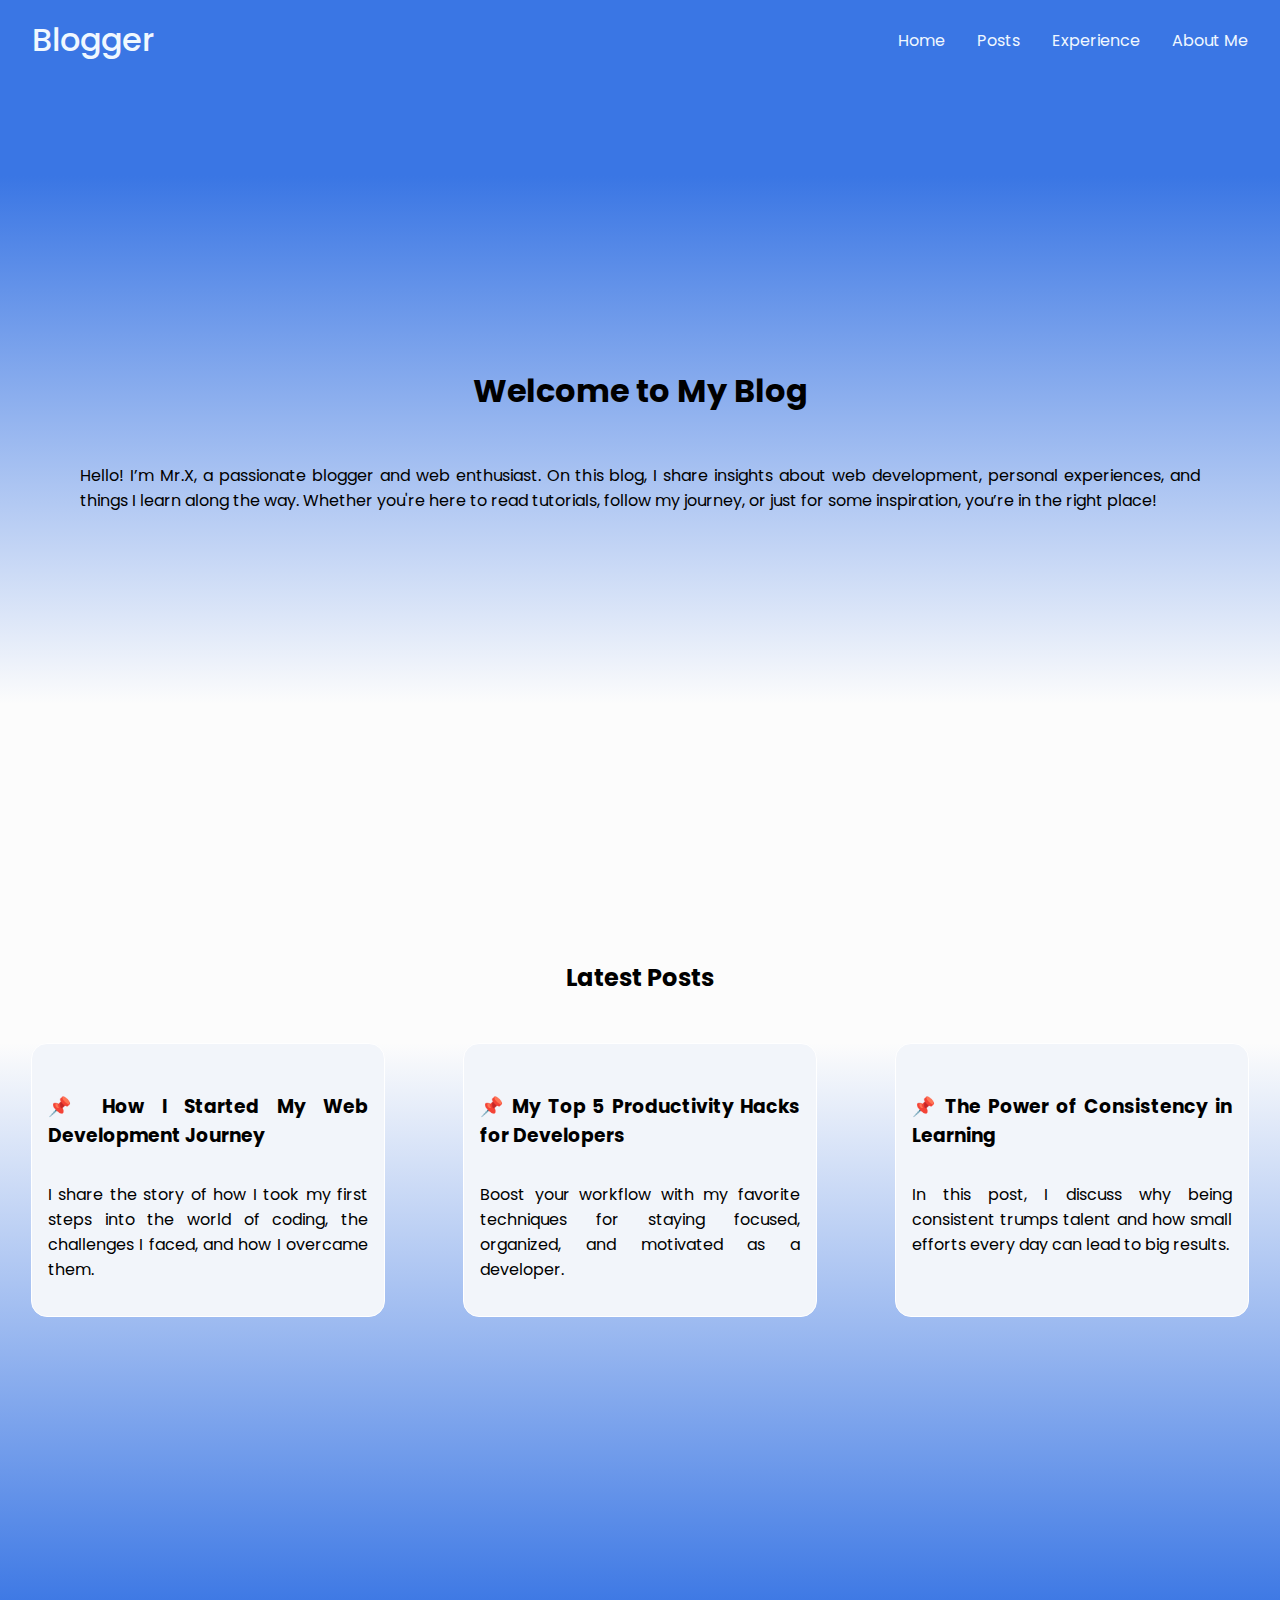
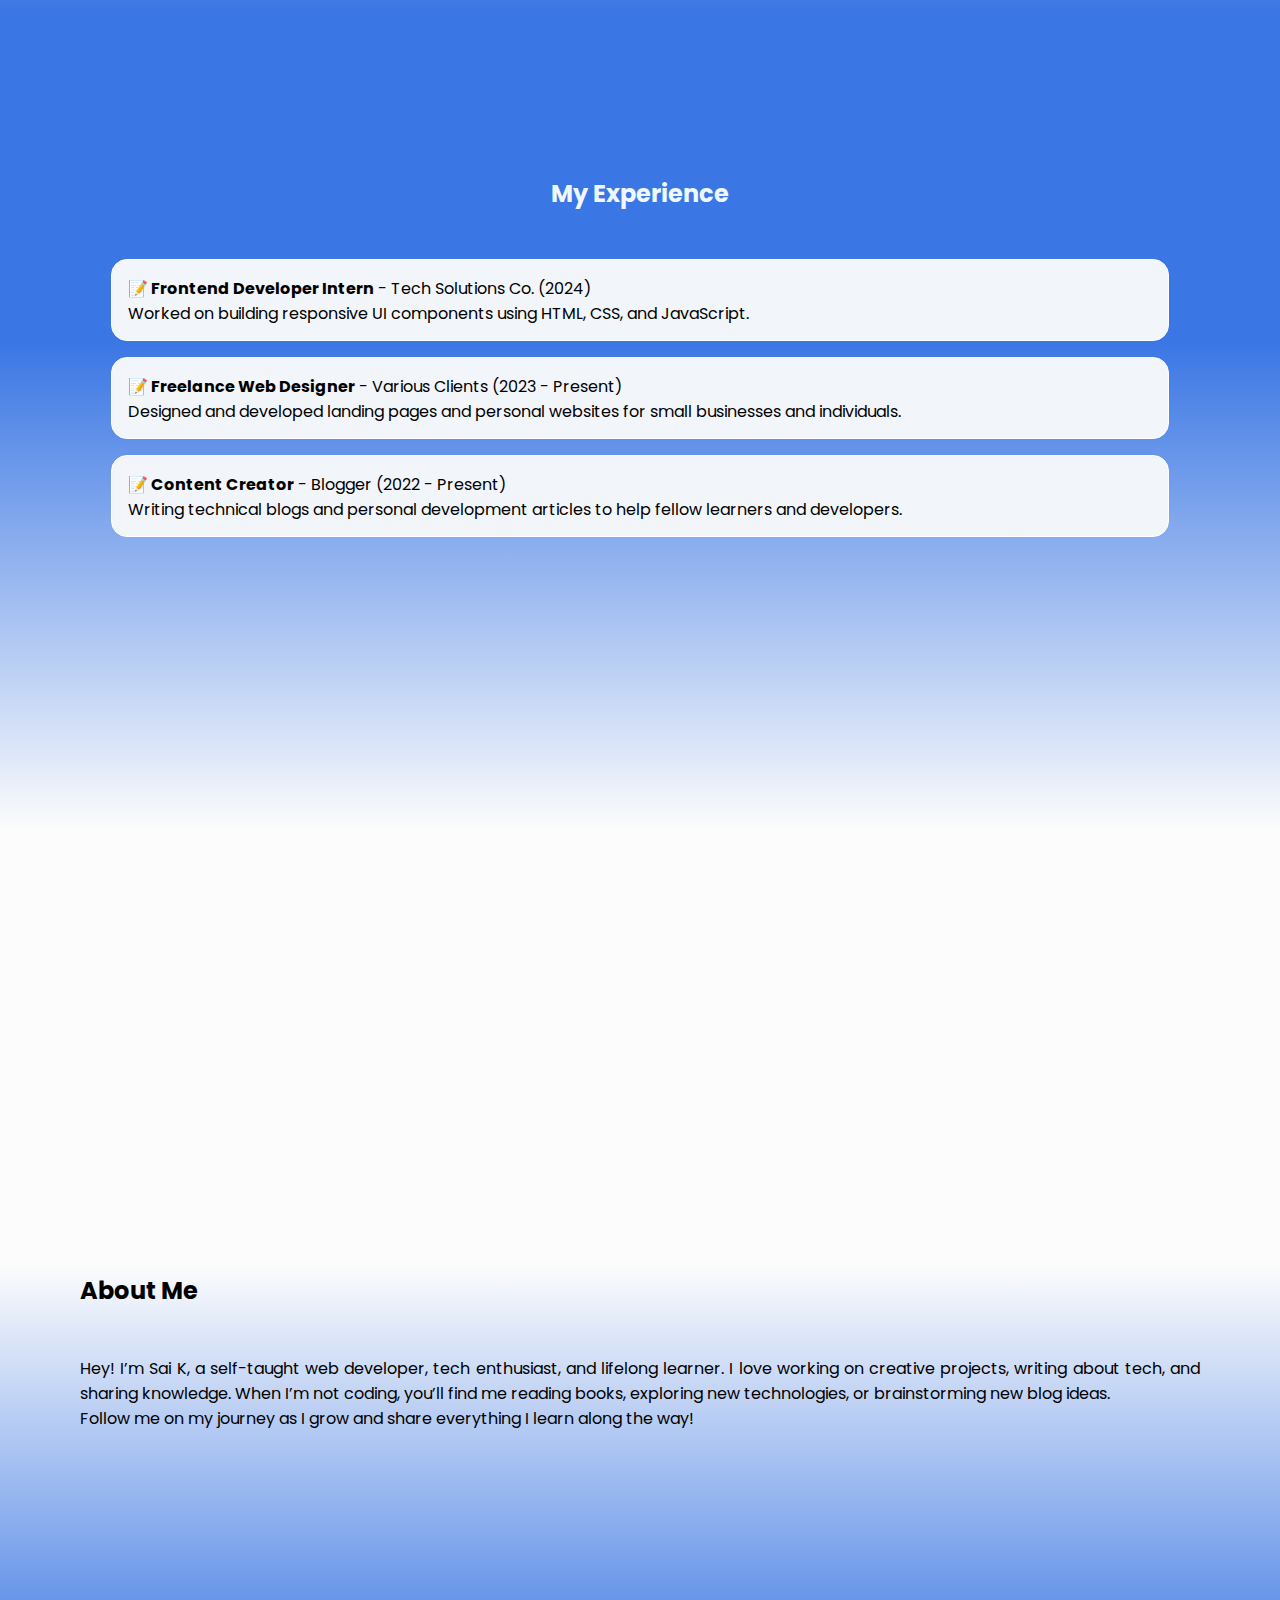
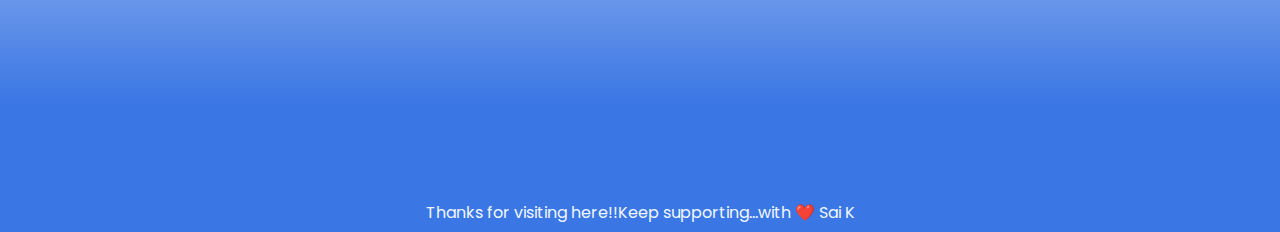
<file: task1/index.html>
<!DOCTYPE html>
<html lang="en">

<head>
    <meta charset="UTF-8">
    <meta name="viewport" content="width=device-width, initial-scale=1.0">
    <link rel="stylesheet" href="styles.css">
    <link rel="preconnect" href="https://fonts.googleapis.com">
    <link rel="preconnect" href="https://fonts.gstatic.com" crossorigin>
    <link
        href="https://fonts.googleapis.com/css2?family=Poppins:ital,wght@0,100;0,200;0,300;0,400;0,500;0,600;0,700;0,800;0,900;1,100;1,200;1,300;1,400;1,500;1,600;1,700;1,800;1,900&display=swap"
        rel="stylesheet">
    <title>Blog</title>
</head>

<body>
    <header>
        <div class="header-container">
            <h2 class="title">Blogger</h1>
                <nav>
                    <ul>
                        <li><a href="#home">Home</a></li>
                        <li><a href="#posts">Posts</a></li>
                        <li><a href="#experience">Experience</a></li>
                        <li><a href="#about">About Me</a></li>
                    </ul>
                </nav>
        </div>
    </header>
    <main>
        <section id="home">
            <h1>Welcome to My Blog</h1>
            <p>Hello! I’m Mr.X, a passionate blogger and web enthusiast. On this blog, I share insights about web
                development, personal experiences, and things I learn along the way. Whether you're here to read
                tutorials, follow my journey, or just for some inspiration, you’re in the right place!</p>
        </section>
        <section id="posts">
            <h2>Latest Posts</h2>
            <div class="article-container">
                <article>
                    <h3>📌 How I Started My Web Development Journey</h3>
                    <p>I share the story of how I took my first steps into the world of coding, the challenges I faced,
                        and
                        how I overcame them.</p>
                </article>
                <article>
                    <h3>📌 My Top 5 Productivity Hacks for Developers</h3>
                    <p>Boost your workflow with my favorite techniques for staying focused, organized, and motivated as
                        a
                        developer.</p>
                </article>
                <article>
                    <h3>📌 The Power of Consistency in Learning</h3>
                    <p>In this post, I discuss why being consistent trumps talent and how small efforts every day can
                        lead
                        to
                        big results.</p>
                </article>
            </div>
        </section>
        <section id="experience">
            <h2>My Experience</h2>
            <ul>
                <li><strong>📝 Frontend Developer Intern</strong> - Tech Solutions Co. (2024)
                    <p>Worked on building responsive UI components using HTML, CSS, and JavaScript.</p>
                </li>
                <li><strong>📝 Freelance Web Designer</strong> - Various Clients (2023 - Present)
                    <p>Designed and developed landing pages and personal websites for small businesses and individuals.
                    </p>
                </li>
                <li><strong>📝 Content Creator</strong> - Blogger (2022 - Present)
                    <p>Writing technical blogs and personal development articles to help fellow learners and developers.
                    </p>
                </li>
            </ul>
        </section>
        <section id="about">
            <h2>About Me</h2>
            <p>Hey! I’m Sai K, a self-taught web developer, tech enthusiast, and lifelong learner. I love working on
                creative projects, writing about tech, and sharing knowledge. When I’m not coding, you’ll find me
                reading books, exploring new technologies, or brainstorming new blog ideas.</p>
            <p>Follow me on my journey as I grow and share everything I learn along the way!</p>

        </section>
    </main>
    <footer>
        Thanks for visiting here!!Keep supporting...with ❤️ Sai K
    </footer>
</body>

</html>
</file>
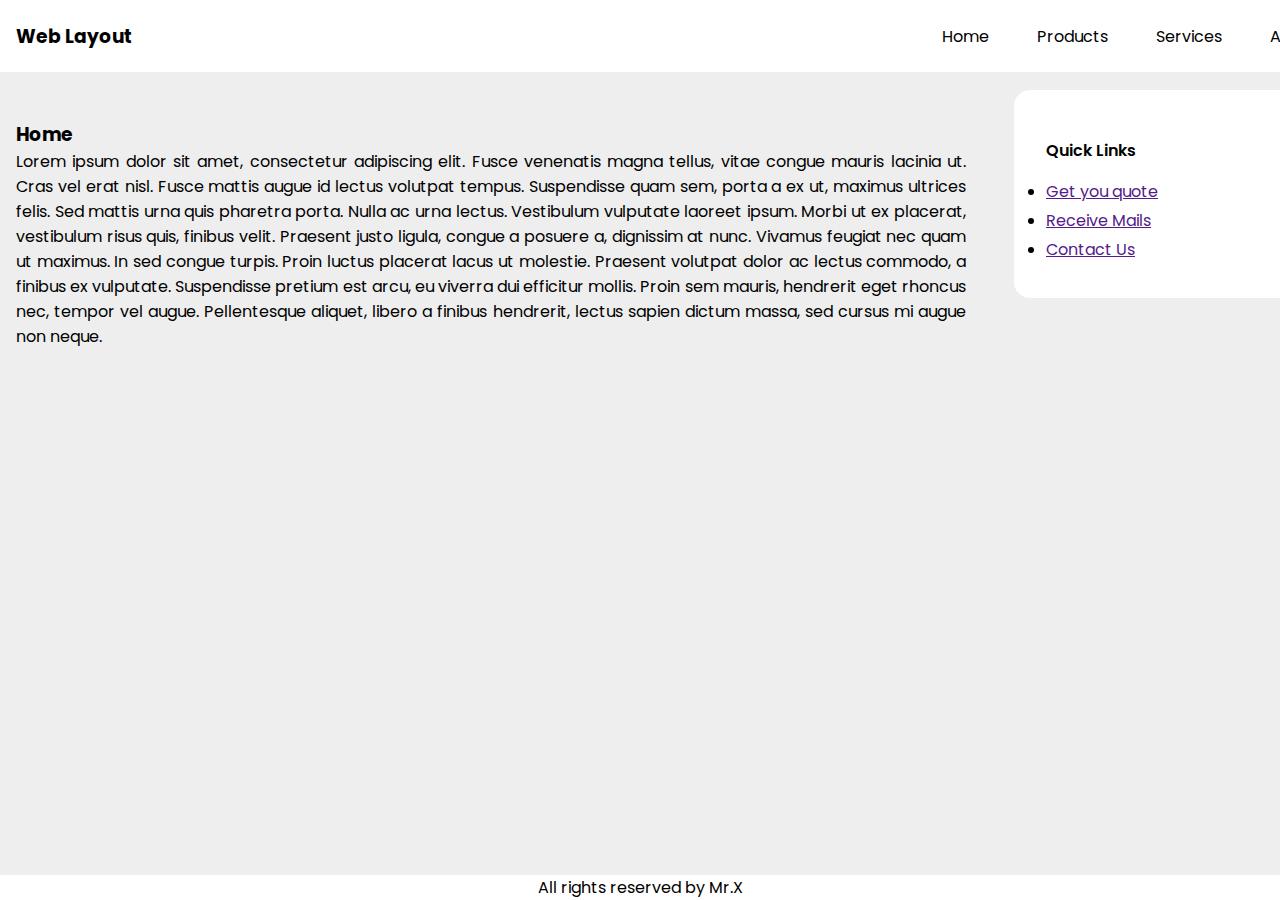
<file: task10/index.html>
<!DOCTYPE html>
<html lang="en">

<head>
    <meta charset="UTF-8">
    <meta name="viewport" content="width=device-width, initial-scale=1.0">
    <link rel="stylesheet" href="styles.css">
    <link rel="preconnect" href="https://fonts.googleapis.com">
    <link rel="preconnect" href="https://fonts.gstatic.com" crossorigin>
    <link
        href="https://fonts.googleapis.com/css2?family=Poppins:ital,wght@0,100;0,200;0,300;0,400;0,500;0,600;0,700;0,800;0,900;1,100;1,200;1,300;1,400;1,500;1,600;1,700;1,800;1,900&display=swap"
        rel="stylesheet">
    <title>Layout</title>
</head>

<body>
    <header class="header">
        <h3>Web Layout</h3>
        <nav>
            <ul>
                <li><label for="home">Home</label></li>
                <li><label for="products">Products</label></li>
                <li><label for="services">Services</label></li>
                <li><label for="about">About</label></li>
            </ul>
        </nav>
    </header>
    <main class="main">

        <input type="radio" name="pages" id="home" checked>
        <input type="radio" name="pages" id="products">
        <input type="radio" name="pages" id="services">
        <input type="radio" name="pages" id="about">

        <section class="home">
            <h3>Home</h3>
            Lorem ipsum dolor sit amet, consectetur adipiscing elit. Fusce venenatis magna tellus, vitae congue
            mauris lacinia ut. Cras vel erat nisl. Fusce mattis augue id lectus volutpat tempus. Suspendisse quam
            sem, porta a ex ut, maximus ultrices felis. Sed mattis urna quis pharetra porta. Nulla ac urna lectus.
            Vestibulum vulputate laoreet ipsum. Morbi ut ex placerat, vestibulum risus quis, finibus velit. Praesent
            justo ligula, congue a posuere a, dignissim at nunc. Vivamus feugiat nec quam ut maximus. In sed congue
            turpis. Proin luctus placerat lacus ut molestie. Praesent volutpat dolor ac lectus commodo, a finibus ex
            vulputate. Suspendisse pretium est arcu, eu viverra dui efficitur mollis. Proin sem mauris, hendrerit
            eget rhoncus nec, tempor vel augue. Pellentesque aliquet, libero a finibus hendrerit, lectus sapien
            dictum massa, sed cursus mi augue non neque.
        </section>

        <section class="services">
            <h3>Services</h3>
            <ul>
                <li>
                    <strong>📱 Mobile App Development</strong>
                    <p>Developed cross-platform mobile applications using React Native, focusing on user interface
                        development and API integration.</p>
                </li>
                <li>
                    <strong>🌐 Web Development & Cloud Migration</strong>
                    <p>Designed, developed, and migrated web applications to cloud platforms like AWS and Azure,
                        ensuring scalability and security.</p>
                </li>
                <li>
                    <strong>☁️ Cloud Solutions Consultant</strong>
                    <p>Provided consulting services for cloud infrastructure setup and optimization, specializing in
                        cost-effective solutions and automation.</p>
                </li>
            </ul>
        </section>
        <section class="products">
            <h3>Products</h3>
            <div class="main-container">
                <div class="card-container">
                    <div class="card">
                        <img src="./assets/1.png" alt="">
                        <div class="description-container">
                            <h3 class="title">Nike Air Max SC Leather</h3>
                            <p class="title-desc">Men's Shoe</p>
                            <h5 class="price">MRP : ₹ 6 795.00</h3>
                                <p class="description">
                                    With its easy-going lines, heritage athletics look and visible Air cushioning, the
                                    Nike
                                    Air
                                    Max SC
                                    is the perfect finish to any outfit. The crisp leather in the upper makes it a
                                    durable
                                    and
                                    lightweight shoe for everyday wear.
                                </p>
                        </div>
                    </div>
                    <div class="card">
                        <img src="./assets/1.png" alt="">
                        <div class="description-container">
                            <h3 class="title">Nike Air Max SC Leather</h3>
                            <p class="title-desc">Men's Shoe</p>
                            <h5 class="price">MRP : ₹ 6 795.00</h3>
                                <p class="description">
                                    With its easy-going lines, heritage athletics look and visible Air cushioning, the
                                    Nike
                                    Air
                                    Max SC
                                    is the perfect finish to any outfit. The crisp leather in the upper makes it a
                                    durable
                                    and
                                    lightweight shoe for everyday wear.
                                </p>
                        </div>
                    </div>
                    <div class="card">
                        <img src="./assets/1.png" alt="">
                        <div class="description-container">
                            <h3 class="title">Nike Air Max SC Leather</h3>
                            <p class="title-desc">Men's Shoe</p>
                            <h5 class="price">MRP : ₹ 6 795.00</h3>
                                <p class="description">
                                    With its easy-going lines, heritage athletics look and visible Air cushioning, the
                                    Nike
                                    Air
                                    Max SC
                                    is the perfect finish to any outfit. The crisp leather in the upper makes it a
                                    durable
                                    and
                                    lightweight shoe for everyday wear.
                                </p>
                        </div>
                    </div>
                </div>
            </div>
        </section>

        <section class="about">
            <h3>About Me</h3>
            <p>
                I'm a passionate full-stack developer with a love for crafting elegant and efficient web solutions.
            </p>
            <p>
                I specialize in React, Node.js, cloud deployment. I enjoy tackling complex challenges and transforming ideas into reality through clean, well-documented code.
            </p>
            <p>
                When I'm not coding, you can find me playing badminton. I'm always eager to learn new things and collaborate with fellow developers to build innovative projects.
            </p>
        </section>
    </main>
    <aside class="aside">
        <div class="sidebar">
            <div class="title">Quick Links</div>
            <ul>
                <li><a href="">Get you quote</a></li>
                <li><a href="">Receive Mails</a></li>
                <li><a href="">Contact Us</a></li>
            </ul>
        </div>
    </aside>
    <footer class="footer">
        All rights reserved by Mr.X
    </footer>
</body>

</html>
</file>
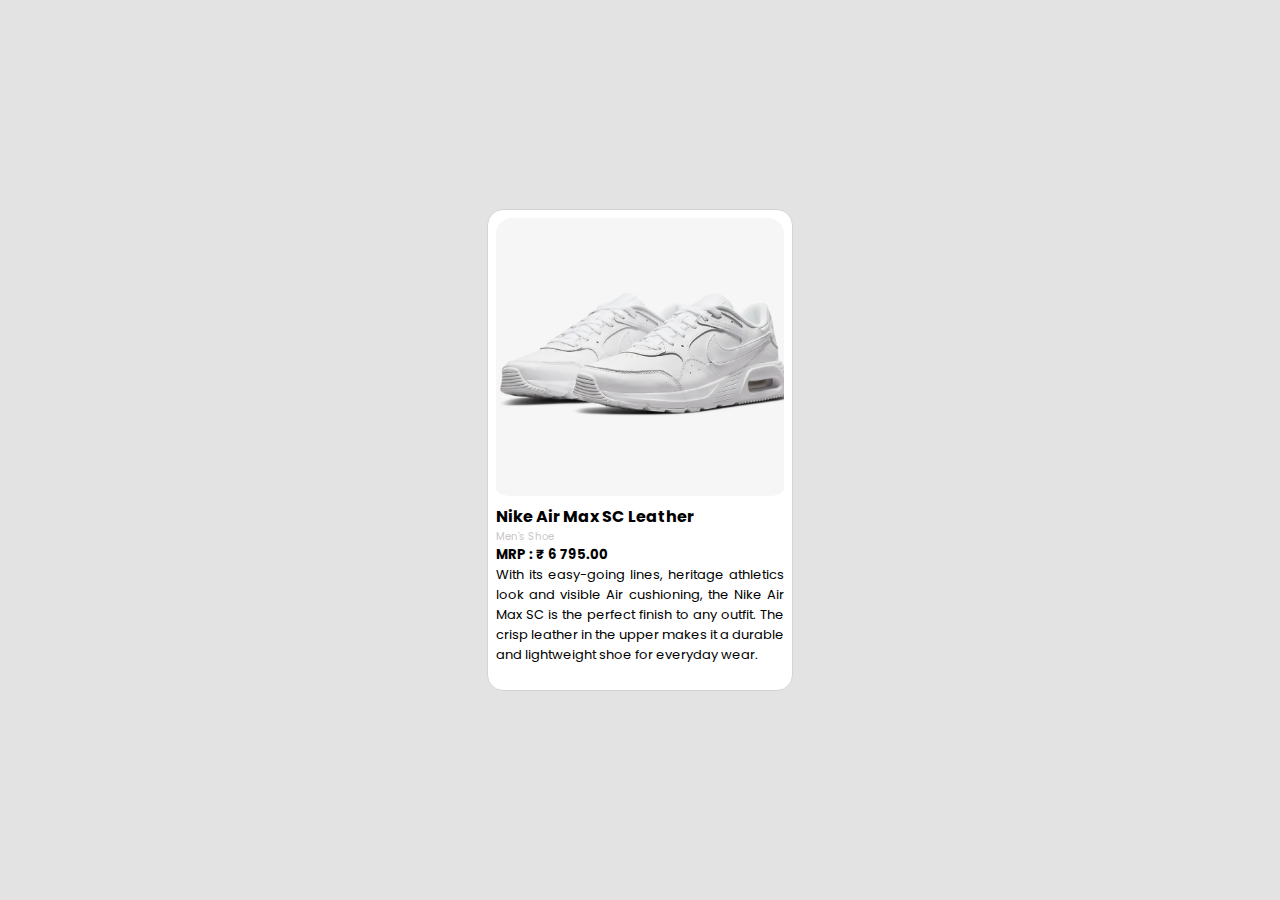
<file: task2/index.html>
<!DOCTYPE html>
<html lang="en">

<head>
    <meta charset="UTF-8">
    <meta name="viewport" content="width=device-width, initial-scale=1.0">
    <link rel="stylesheet" href="./styles.css">
    <link rel="preconnect" href="https://fonts.googleapis.com">
    <link rel="preconnect" href="https://fonts.gstatic.com" crossorigin>
    <link
        href="https://fonts.googleapis.com/css2?family=Poppins:ital,wght@0,100;0,200;0,300;0,400;0,500;0,600;0,700;0,800;0,900;1,100;1,200;1,300;1,400;1,500;1,600;1,700;1,800;1,900&display=swap"
        rel="stylesheet">
    <title>Card</title>
</head>

<body>
    <main>
        <div class="card">
            <img src="./assets/shoe.png" alt="">
            <div class="description-container">
                <h3 class="title">Nike Air Max SC Leather</h3>
                <p class="title-desc">Men's Shoe</p>
                <h5 class="price">MRP : ₹ 6 795.00</h3>
                <p class="description">
                    With its easy-going lines, heritage athletics look and visible Air cushioning, the Nike Air Max SC
                    is the perfect finish to any outfit. The crisp leather in the upper makes it a durable and
                    lightweight shoe for everyday wear.
                </p>
            </div>
        </div>
    </main>
</body>

</html>
</file>
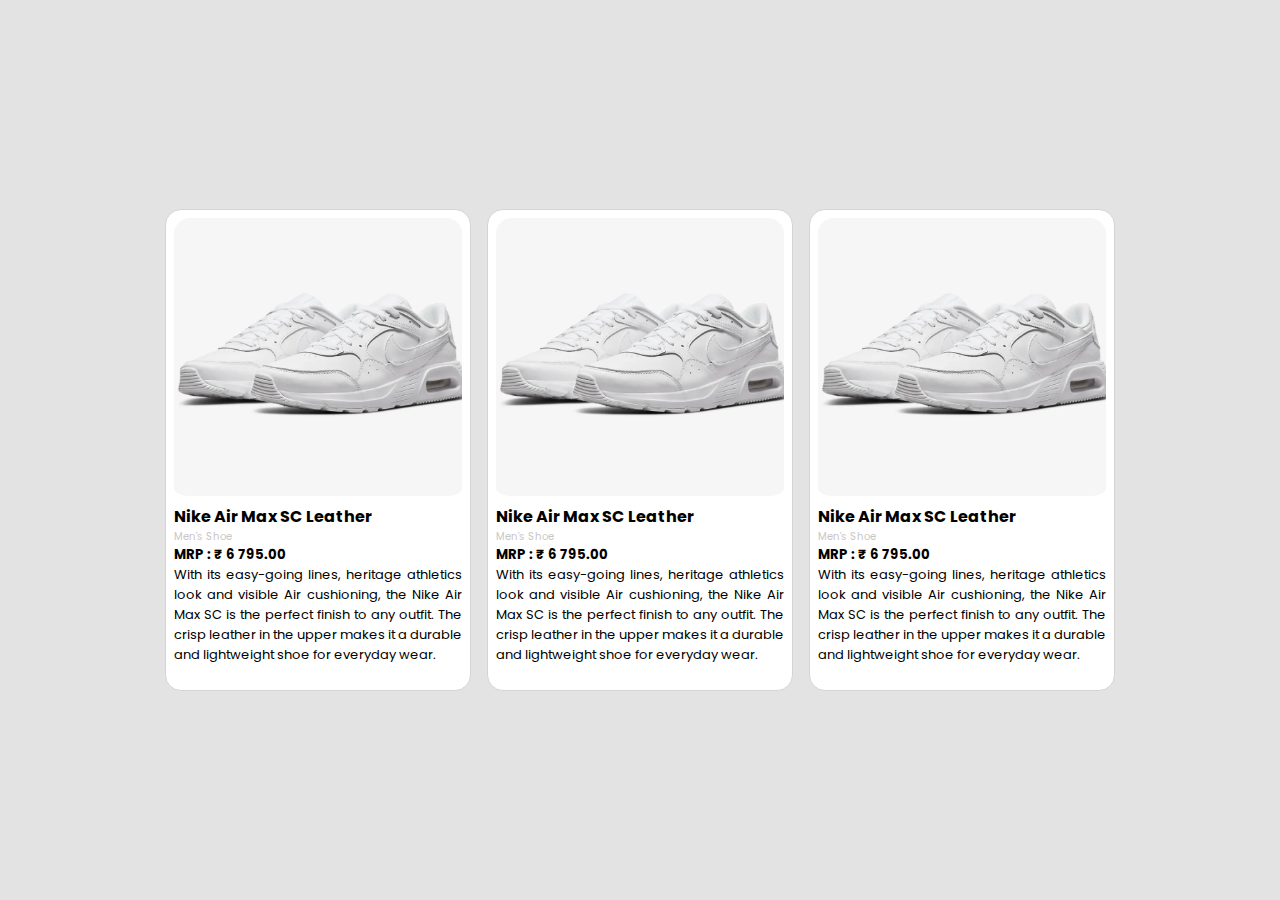
<file: task3/index.html>
<!DOCTYPE html>
<html lang="en">

<head>
    <meta charset="UTF-8">
    <meta name="viewport" content="width=device-width, initial-scale=1.0">
    <link rel="stylesheet" href="./styles.css">
    <link rel="preconnect" href="https://fonts.googleapis.com">
    <link rel="preconnect" href="https://fonts.gstatic.com" crossorigin>
    <link
        href="https://fonts.googleapis.com/css2?family=Poppins:ital,wght@0,100;0,200;0,300;0,400;0,500;0,600;0,700;0,800;0,900;1,100;1,200;1,300;1,400;1,500;1,600;1,700;1,800;1,900&display=swap"
        rel="stylesheet">
    <title>Card</title>
</head>

<body>
    <main>
        <div class="card-container">
            <div class="card">
                <img src="./assets/shoe.png" alt="">
                <div class="description-container">
                    <h3 class="title">Nike Air Max SC Leather</h3>
                    <p class="title-desc">Men's Shoe</p>
                    <h5 class="price">MRP : ₹ 6 795.00</h3>
                        <p class="description">
                            With its easy-going lines, heritage athletics look and visible Air cushioning, the Nike Air
                            Max SC
                            is the perfect finish to any outfit. The crisp leather in the upper makes it a durable and
                            lightweight shoe for everyday wear.
                        </p>
                </div>
            </div>
            <div class="card">
                <img src="./assets/shoe.png" alt="">
                <div class="description-container">
                    <h3 class="title">Nike Air Max SC Leather</h3>
                    <p class="title-desc">Men's Shoe</p>
                    <h5 class="price">MRP : ₹ 6 795.00</h3>
                        <p class="description">
                            With its easy-going lines, heritage athletics look and visible Air cushioning, the Nike Air
                            Max SC
                            is the perfect finish to any outfit. The crisp leather in the upper makes it a durable and
                            lightweight shoe for everyday wear.
                        </p>
                </div>
            </div>
            <div class="card">
                <img src="./assets/shoe.png" alt="">
                <div class="description-container">
                    <h3 class="title">Nike Air Max SC Leather</h3>
                    <p class="title-desc">Men's Shoe</p>
                    <h5 class="price">MRP : ₹ 6 795.00</h3>
                        <p class="description">
                            With its easy-going lines, heritage athletics look and visible Air cushioning, the Nike Air
                            Max SC
                            is the perfect finish to any outfit. The crisp leather in the upper makes it a durable and
                            lightweight shoe for everyday wear.
                        </p>
                </div>
            </div>
        </div>
    </main>
</body>

</html>
</file>
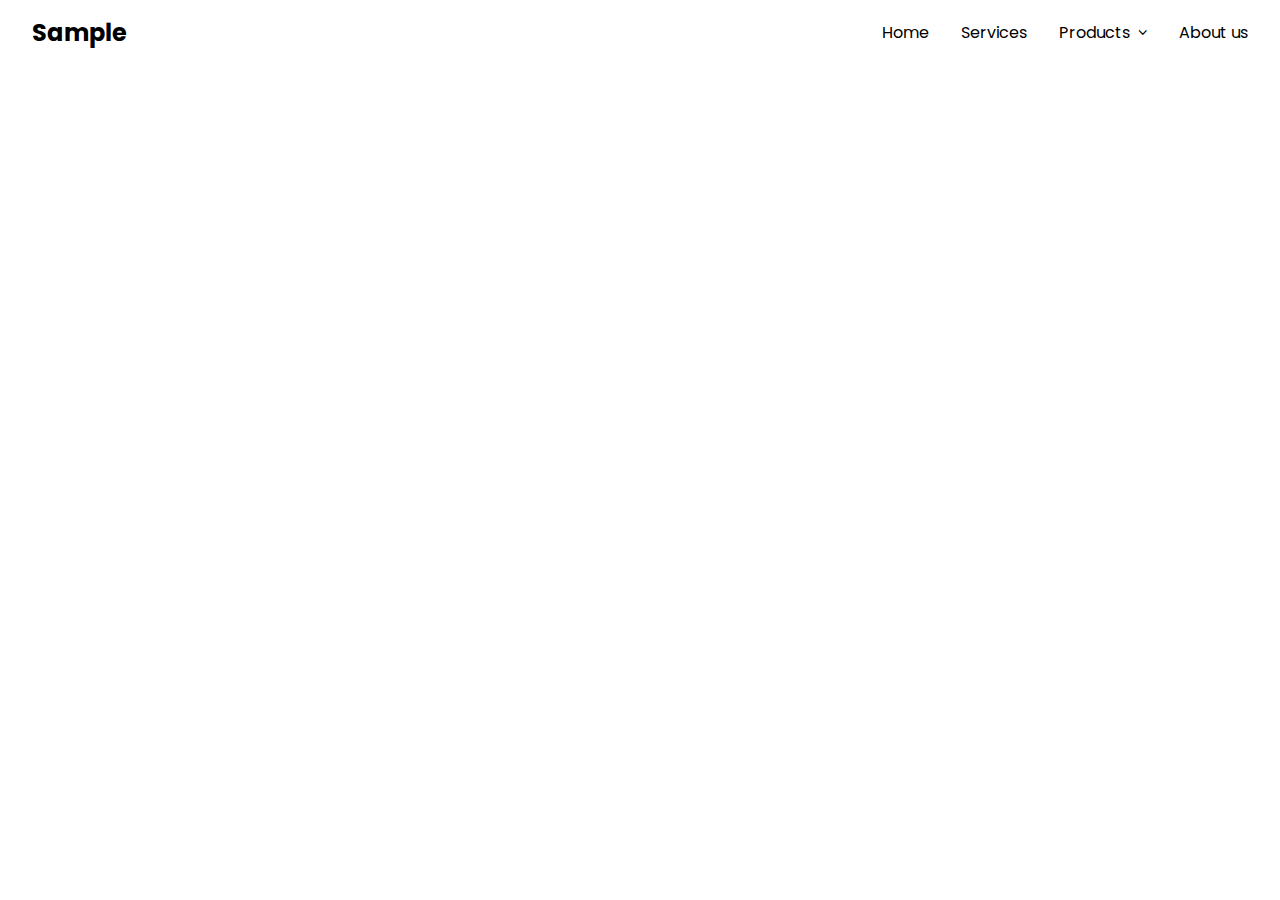
<file: task4/index.html>
<!DOCTYPE html>
<html lang="en">

<head>
    <meta charset="UTF-8">
    <meta name="viewport" content="width=device-width, initial-scale=1.0">
    <link rel="stylesheet" href="styles.css">
    <link rel="preconnect" href="https://fonts.googleapis.com">
    <link rel="preconnect" href="https://fonts.gstatic.com" crossorigin>
    <link
        href="https://fonts.googleapis.com/css2?family=Poppins:ital,wght@0,100;0,200;0,300;0,400;0,500;0,600;0,700;0,800;0,900;1,100;1,200;1,300;1,400;1,500;1,600;1,700;1,800;1,900&display=swap"
        rel="stylesheet">
    <title>Navbar</title>
</head>

<body>
    <nav>
        <h2>Sample</h2>
        <ul class="navbar">
            <li class="nav-item"><a href="">Home</a></li>
            <li class="nav-item"><a href="">Services</a></li>
            <li class="nav-item dropdown">
                <div href="" class="dropdown-trigger"><p>Products </p><div class="dropdown-icon"> ></div></div>

                <ul class="dropdown-target">
                    <li class="nav-item"><a href="">Web apps</a></li>
                    <li class="nav-item"><a href="">Mobile apps</a></li>
                    <li class="nav-item"><a href="">Cloud migration</a></li>
                </ul>
            </li>
            <li class="nav-item"><a href="">About us</a></li>
        </ul>
        <img class="hamburger" src="./assets/menu.png" alt="">
    </nav>

</body>

</html>
</file>
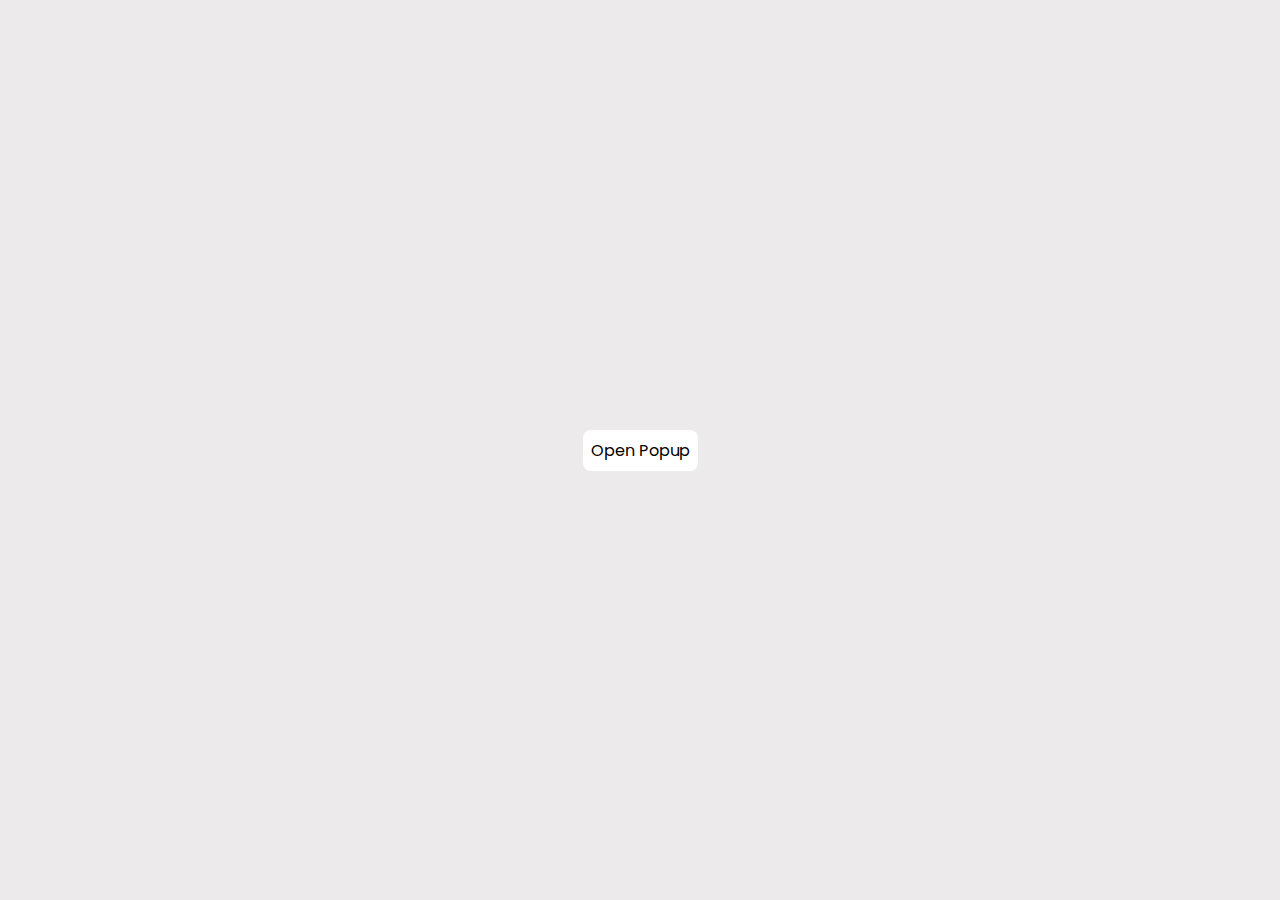
<file: task5/index.html>
<!DOCTYPE html>
<html lang="en">

<head>
    <meta charset="UTF-8">
    <meta name="viewport" content="width=device-width, initial-scale=1.0">
    <link rel="stylesheet" href="styles.css">
    <link rel="preconnect" href="https://fonts.googleapis.com">
    <link rel="preconnect" href="https://fonts.gstatic.com" crossorigin>
    <link
        href="https://fonts.googleapis.com/css2?family=Poppins:ital,wght@0,100;0,200;0,300;0,400;0,500;0,600;0,700;0,800;0,900;1,100;1,200;1,300;1,400;1,500;1,600;1,700;1,800;1,900&display=swap"
        rel="stylesheet">
    <title>Modal</title>
</head>

<body>

    <div class="tab">
        <input type="checkbox" name="modal-toggle" id="modal-toggle">
        <label for="modal-toggle" class="popup-button">Open Popup</label>
        <div id="modal">
            <div class="modal-box">
                <div class="popup-title"> Modal</div>
                <label title="Close Popup" for="modal-toggle" class="close-button">X</label>
                <div class="popup-content">
                    Lorem ipsum dolor sit amet, consectetur adipiscing elit, sed do eiusmod tempor incididunt ut labore
                    et dolore magna aliqua. Ut enim ad minim veniam, quis nostrud exercitation ullamco laboris nisi ut
                    aliquip ex ea commodo consequat. Duis aute irure dolor in reprehenderit in voluptate velit esse
                    cillum dolore eu fugiat nulla pariatur. Excepteur sint occaecat cupidatat non proident, sunt in
                    culpa qui officia deserunt mollit anim id est laborum.
                </div>
            </div>
        </div>
    </div>

</body>

</html>
</file>
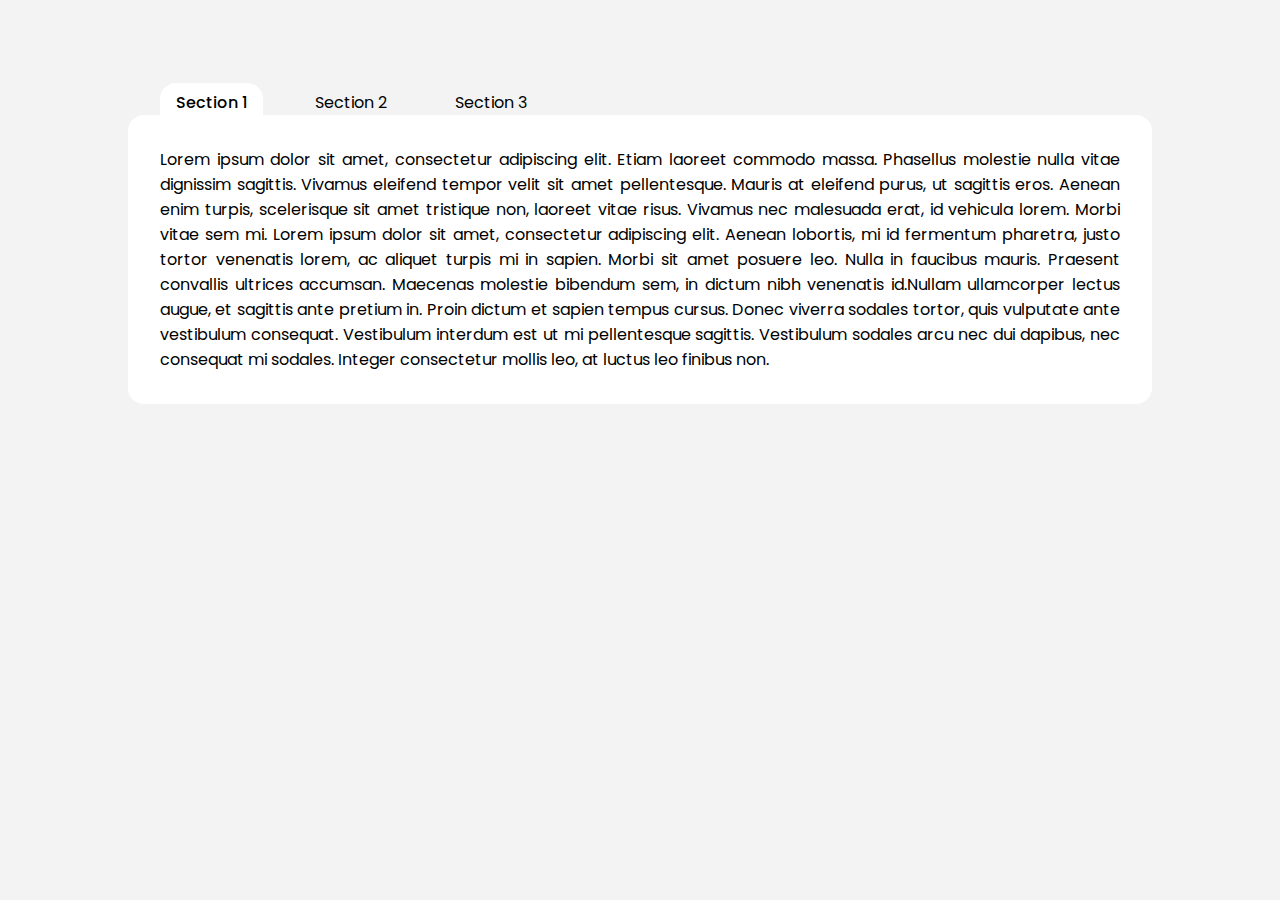
<file: task6/index.html>
<!DOCTYPE html>
<html lang="en">

<head>
    <meta charset="UTF-8">
    <meta name="viewport" content="width=device-width, initial-scale=1.0">
    <link rel="stylesheet" href="styles.css">
    <link rel="preconnect" href="https://fonts.googleapis.com">
    <link rel="preconnect" href="https://fonts.gstatic.com" crossorigin>
    <link
        href="https://fonts.googleapis.com/css2?family=Poppins:ital,wght@0,100;0,200;0,300;0,400;0,500;0,600;0,700;0,800;0,900;1,100;1,200;1,300;1,400;1,500;1,600;1,700;1,800;1,900&display=swap"
        rel="stylesheet">
    <title>Tabs</title>
</head>

<body>

    <div class="tabs">
        <div class="tab-container">
            <input type="radio" name="tabs" id="modal-toggle-1" checked>
            <label for="modal-toggle-1" class="modal-label-1">Section 1</label>

            <input type="radio" name="tabs" id="modal-toggle-2">
            <label for="modal-toggle-2" class="modal-label-2">Section 2</label>

            <input type="radio" name="tabs" id="modal-toggle-3">
            <label for="modal-toggle-3" class="modal-label-3">Section 3</label>

            <section id="section1">
                    Lorem ipsum dolor sit amet, consectetur adipiscing elit. Etiam laoreet commodo massa. Phasellus
                    molestie
                    nulla vitae dignissim sagittis. Vivamus eleifend tempor velit sit amet pellentesque. Mauris at
                    eleifend
                    purus, ut sagittis eros. Aenean enim turpis, scelerisque sit amet tristique non, laoreet vitae
                    risus.
                    Vivamus nec malesuada erat, id vehicula lorem. Morbi vitae sem mi. Lorem ipsum dolor sit amet,
                    consectetur adipiscing elit. Aenean lobortis, mi id fermentum pharetra, justo tortor venenatis
                    lorem, ac
                    aliquet turpis mi in sapien. Morbi sit amet posuere leo. Nulla in faucibus mauris. Praesent
                    convallis
                    ultrices accumsan. Maecenas molestie bibendum sem, in dictum nibh venenatis id.Nullam ullamcorper
                    lectus
                    augue, et sagittis ante pretium in. Proin dictum et sapien tempus cursus. Donec viverra sodales
                    tortor,
                    quis vulputate ante vestibulum consequat. Vestibulum interdum est ut mi pellentesque sagittis.
                    Vestibulum sodales arcu nec dui dapibus, nec consequat mi sodales. Integer consectetur mollis leo,
                    at
                    luctus leo finibus non.
            </section>

            <section id="section2">
                Nunc imperdiet placerat odio, at blandit ligula vestibulum et. Nam sed elit mollis, imperdiet nisl sed,
                convallis nunc. Fusce lobortis scelerisque ultrices. Sed in malesuada ipsum. Fusce porta arcu non
                volutpat varius. Vivamus facilisis, eros non bibendum lobortis, tortor lectus ullamcorper velit, a
                cursus lacus tellus sit amet ante. In hac habitasse platea dictumst. Donec sit amet urna malesuada,
                egestas sapien ut, vulputate turpis.
                Donec faucibus lacinia facilisis. Class aptent taciti sociosqu ad litora torquent per conubia nostra,
                per inceptos himenaeos. Cras condimentum vitae mi pulvinar dignissim. Sed vel sodales odio. Aliquam
                tortor tortor, consequat nec nibh nec, faucibus mattis nibh. Phasellus vestibulum purus vel velit
                sodales, et consectetur massa malesuada. Donec magna mauris, mattis ac quam vitae, vestibulum facilisis
                diam. Vivamus sed augue purus. Suspendisse mollis mi tortor. Donec fermentum pretium elit, id
                pellentesque eros porta nec. Etiam a pretium urna.
            </section>

            <section id="section3">
                Integer fringilla eros in finibus tempor. Cras laoreet, sapien eu congue cursus, libero sem aliquam sem,
                vitae imperdiet augue orci et ante. Nam leo lacus, tempus id pellentesque ut, cursus sed augue. Duis
                volutpat posuere nunc, vel interdum magna semper at. Duis efficitur tincidunt eros laoreet sagittis. Sed
                sit amet justo eu nisl gravida molestie. Duis egestas ipsum ac faucibus condimentum. Fusce in aliquet
                turpis, ac blandit lorem. Etiam est orci, rhoncus ac vulputate rutrum, scelerisque sed orci. Donec
                suscipit accumsan nulla, ut mollis ex fermentum quis. Integer sit amet orci eu ipsum accumsan mattis ut
                id mauris. Phasellus finibus metus in purus ornare auctor. Donec pellentesque et massa vitae placerat.
                Aliquam porta leo id nunc porta, eget rhoncus ipsum porta. Quisque eu feugiat eros, in pretium arcu.
                Duis accumsan ultricies luctus. Vestibulum hendrerit sapien massa, in vestibulum lorem lobortis non.
                Aliquam pretium suscipit risus in sollicitudin. Quisque dapibus mi sed imperdiet scelerisque. Integer
                faucibus elementum quam.
            </section>
        </div>
    </div>
</body>

</html>
</file>
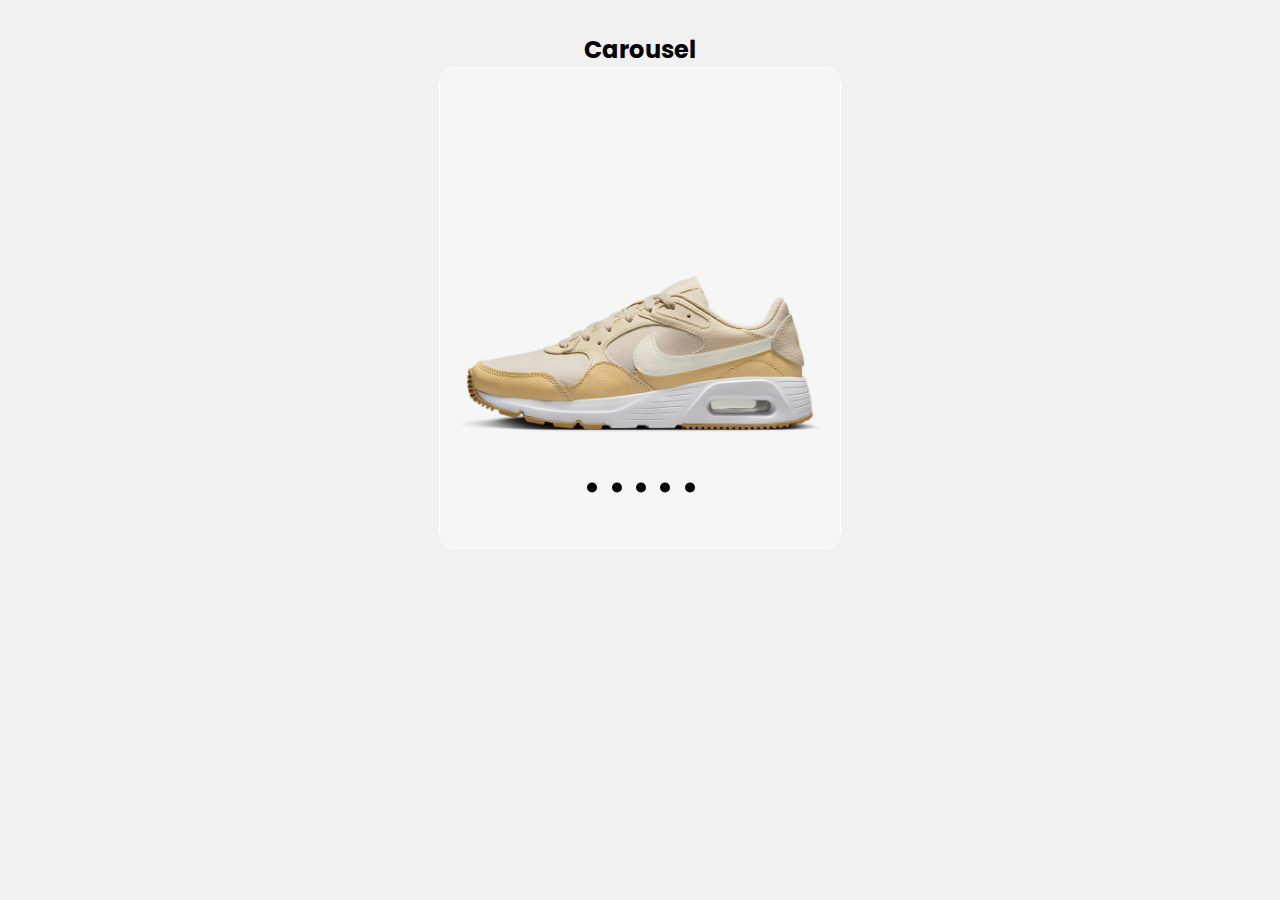
<file: task7/index.html>
<!DOCTYPE html>
<html lang="en">

<head>
    <meta charset="UTF-8">
    <meta name="viewport" content="width=device-width, initial-scale=1.0">
    <link rel="stylesheet" href="styles.css">
    <link rel="preconnect" href="https://fonts.googleapis.com">
    <link rel="preconnect" href="https://fonts.gstatic.com" crossorigin>
    <link
        href="https://fonts.googleapis.com/css2?family=Poppins:ital,wght@0,100;0,200;0,300;0,400;0,500;0,600;0,700;0,800;0,900;1,100;1,200;1,300;1,400;1,500;1,600;1,700;1,800;1,900&display=swap"
        rel="stylesheet">
    <title>Carousel</title>
</head>

<body>
    <h2>Carousel</h2>
    <div class="carousel">
        <input name="carousel" type="radio" class="slide-1" id="slide-1" checked>
        <input name="carousel" type="radio" class="slide-2" id="slide-2">
        <input name="carousel" type="radio" class="slide-3" id="slide-3">
        <input name="carousel" type="radio" class="slide-4" id="slide-4">
        <input name="carousel" type="radio" class="slide-5" id="slide-5">

        <div class="carousel-container">


            <div class="slide">
                <img src="./assets/1.png" alt="">
            </div>
            <div class="slide">
                <img src="./assets/2.png" alt="">
            </div>
            <div class="slide">
                <img src="./assets/3.png" alt="">
            </div>
            <div class="slide">
                <img src="./assets/4.png" alt="">
            </div>
            <div class="slide">
                <img src="./assets/5.png" alt="">
            </div>
        </div>

        <div class="controls">
            <label for="slide-1" class="slide-label label1">.</label>
            <label for="slide-2" class="slide-label label2">.</label>
            <label for="slide-3" class="slide-label label3">.</label>
            <label for="slide-4" class="slide-label label4">.</label>
            <label for="slide-5" class="slide-label label5">.</label>
        </div>

        <div class="animation-controls">
            <label for="slide-1" class="slide-label label1">.</label>
            <label for="slide-2" class="slide-label label2">.</label>
            <label for="slide-3" class="slide-label label3">.</label>
            <label for="slide-4" class="slide-label label4">.</label>
            <label for="slide-5" class="slide-label label5">.</label>
        </div>
    </div>
</body>

</html>
</file>
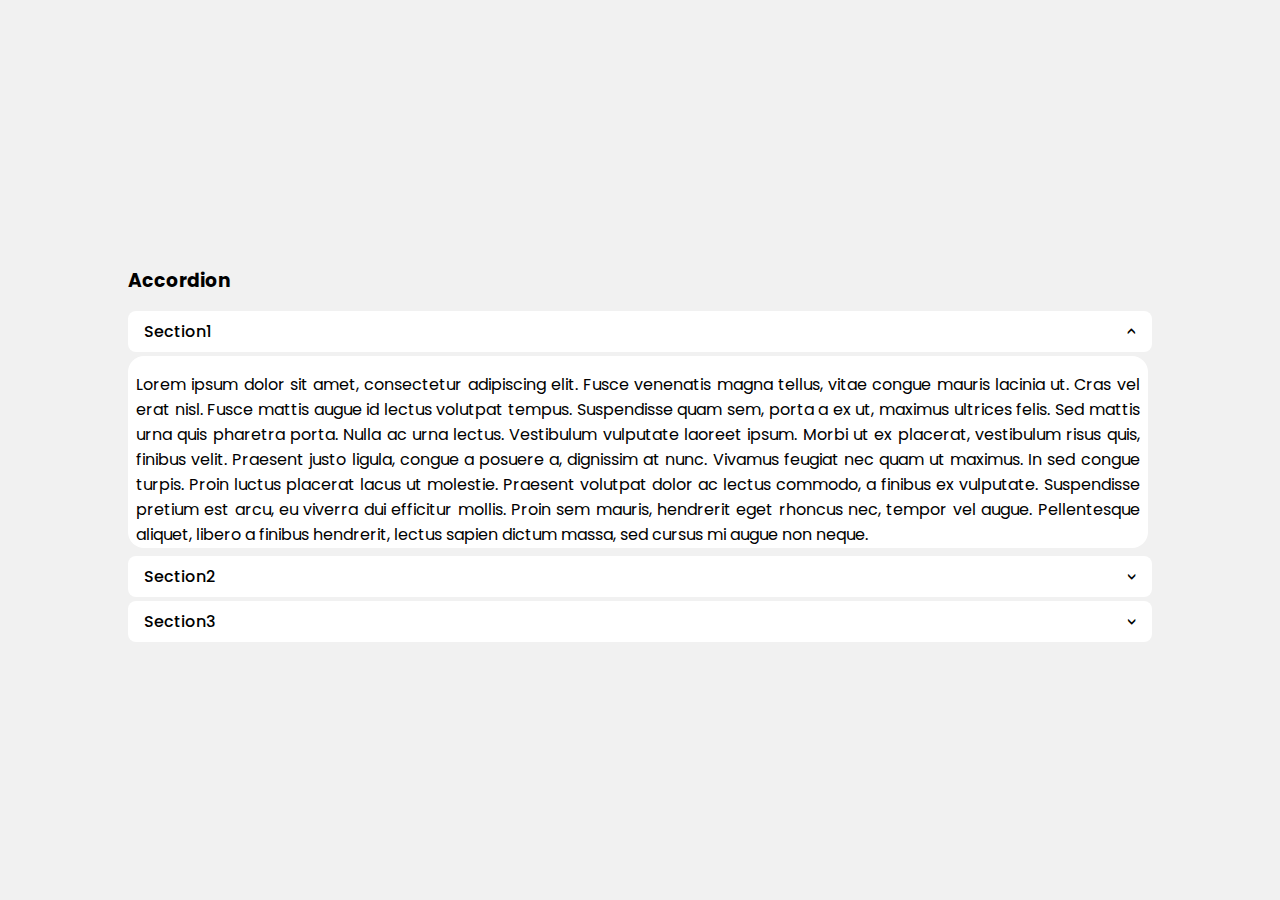
<file: task8/index.html>
<!DOCTYPE html>
<html lang="en">

<head>
    <meta charset="UTF-8">
    <meta name="viewport" content="width=device-width, initial-scale=1.0">
    <link rel="stylesheet" href="styles.css">
    <link rel="preconnect" href="https://fonts.googleapis.com">
    <link rel="preconnect" href="https://fonts.gstatic.com" crossorigin>
    <link
        href="https://fonts.googleapis.com/css2?family=Poppins:ital,wght@0,100;0,200;0,300;0,400;0,500;0,600;0,700;0,800;0,900;1,100;1,200;1,300;1,400;1,500;1,600;1,700;1,800;1,900&display=swap"
        rel="stylesheet">
    <title>Accordion</title>
</head>

<body>
    <div class="accordion-container">
        <div class="accordions">
            <h3 class="title">Accordion</h3>
            <input type="radio" name="accordions" id="accordion-1" class="accordion-trigger" checked />
            <input type="radio" name="accordions" id="accordion-2" class="accordion-trigger" />
            <input type="radio" name="accordions" id="accordion-3" class="accordion-trigger" />

            <label for="accordion-1" class="accordion-label label-1">
                <p>Section1</p>
                <div class="accordion-arrow">></div>
            </label>
            <div class="accordion-1-content accordion-content">
                Lorem ipsum dolor sit amet, consectetur adipiscing elit. Fusce venenatis magna tellus, vitae congue
                mauris lacinia ut. Cras vel erat nisl. Fusce mattis augue id lectus volutpat tempus. Suspendisse quam
                sem, porta a ex ut, maximus ultrices felis. Sed mattis urna quis pharetra porta. Nulla ac urna lectus.
                Vestibulum vulputate laoreet ipsum. Morbi ut ex placerat, vestibulum risus quis, finibus velit. Praesent
                justo ligula, congue a posuere a, dignissim at nunc. Vivamus feugiat nec quam ut maximus. In sed congue
                turpis. Proin luctus placerat lacus ut molestie. Praesent volutpat dolor ac lectus commodo, a finibus ex
                vulputate. Suspendisse pretium est arcu, eu viverra dui efficitur mollis. Proin sem mauris, hendrerit
                eget rhoncus nec, tempor vel augue. Pellentesque aliquet, libero a finibus hendrerit, lectus sapien
                dictum massa, sed cursus mi augue non neque.
            </div>
            <label for="accordion-2" class="accordion-label label-2">
                Section2 <div class="accordion-arrow">></div>
            </label>
            <div class="accordion-2-content accordion-content">
                Quisque suscipit, sapien in ornare venenatis, erat neque euismod lectus, ut vehicula ex sem in ex. Donec
                at quam eu dui venenatis pretium. Fusce euismod massa eget urna varius malesuada. Ut sit amet iaculis
                tortor. Duis sagittis condimentum magna eget tincidunt. Nam ut libero vel lorem interdum hendrerit quis
                quis tellus. Etiam non fermentum massa. Vestibulum enim enim, ornare nec ornare nec, consequat a ipsum.
                Etiam at aliquet massa. Nam auctor nibh eros, eu placerat sapien porttitor ut. Vivamus ornare hendrerit
                nibh id egestas. Etiam lacinia lacus at elit rutrum auctor. Quisque scelerisque tellus at odio fringilla
                semper. Morbi vehicula tincidunt turpis, consequat blandit odio semper ut. Etiam sit amet est a turpis
                tempor rhoncus id sed dui. Quisque tristique, nunc nec viverra faucibus, nisi mauris dignissim lorem,
                facilisis faucibus dui est ut tortor.
            </div>
            <label for="accordion-3" class="accordion-label label-3">
                Section3 <div class="accordion-arrow">></div>
            </label>
            <div class="accordion-3-content accordion-content">
                In neque neque, cursus non iaculis ut, consectetur vel metus. Proin dapibus sed risus id fringilla.
                Morbi in ornare neque, at dictum dolor. Mauris cursus egestas magna, id convallis velit tempus eget.
                Nunc sit amet magna tristique, feugiat felis sit amet, mollis libero. Pellentesque dictum efficitur odio
                ut faucibus. Nullam feugiat vel enim in sodales. Morbi sed molestie eros, sit amet feugiat nibh. Proin
                orci urna, sagittis vitae nisl et, pellentesque efficitur purus. Nullam fermentum magna sapien, in
                sagittis lectus sodales vel. Nulla vel libero eros.
                Integer quis justo quis arcu iaculis condimentum. Praesent finibus ante non nisi consectetur, vel
                feugiat leo condimentum. Sed viverra quam tortor, id semper orci viverra eu. Nulla vel fringilla orci.
                Aenean velit nibh, rhoncus in magna porta, lacinia tempus ligula. Aenean faucibus nulla at turpis
                pretium, elementum blandit sapien viverra. Pellentesque semper porttitor odio, eu lobortis arcu
                tristique in.
            </div>
        </div>
    </div>
</body>

</html>
</file>
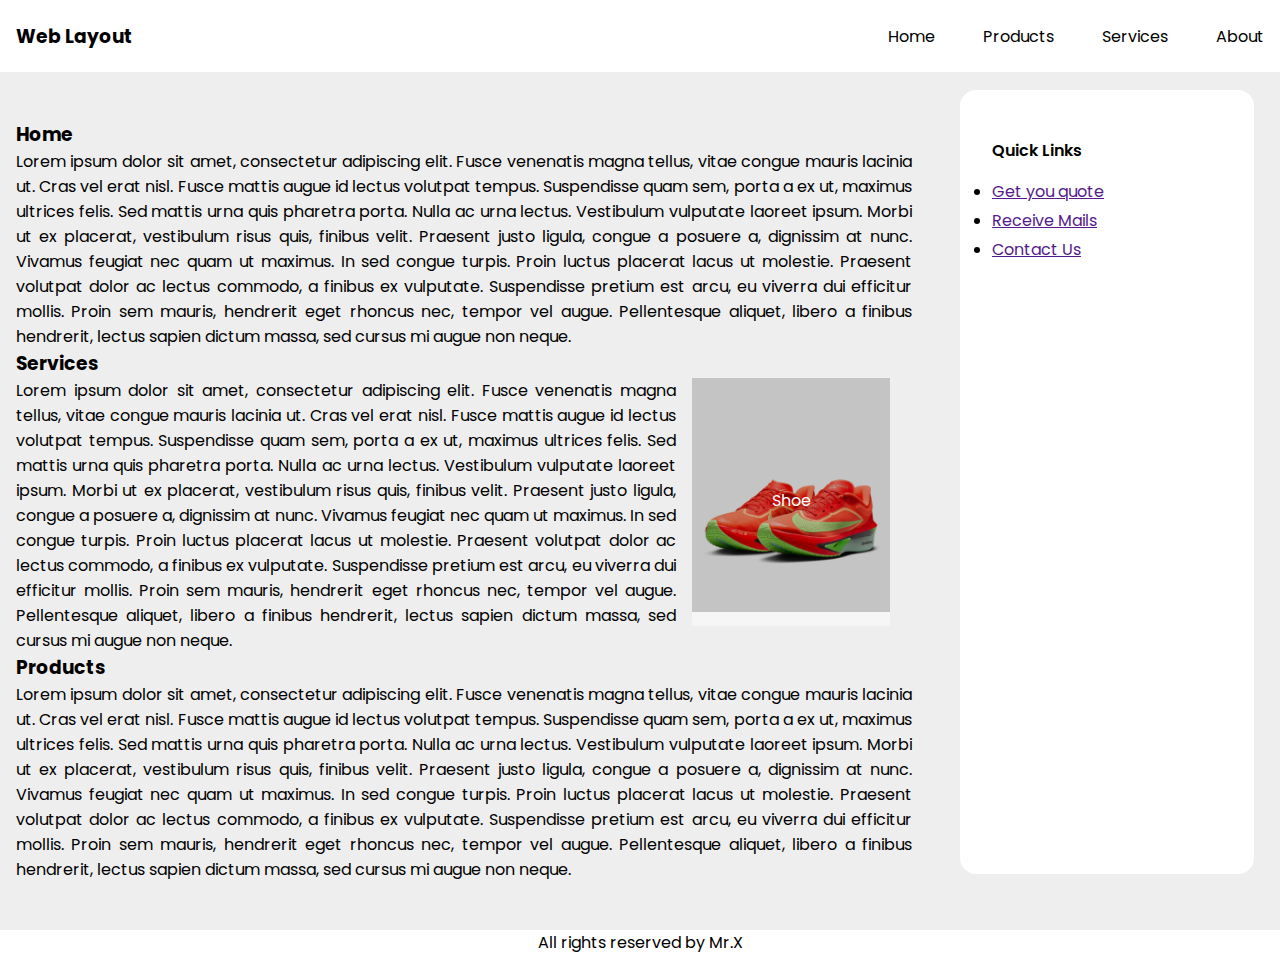
<file: task9/index.html>
<!DOCTYPE html>
<html lang="en">

<head>
    <meta charset="UTF-8">
    <meta name="viewport" content="width=device-width, initial-scale=1.0">
    <link rel="stylesheet" href="styles.css">
    <link rel="preconnect" href="https://fonts.googleapis.com">
    <link rel="preconnect" href="https://fonts.gstatic.com" crossorigin>
    <link
        href="https://fonts.googleapis.com/css2?family=Poppins:ital,wght@0,100;0,200;0,300;0,400;0,500;0,600;0,700;0,800;0,900;1,100;1,200;1,300;1,400;1,500;1,600;1,700;1,800;1,900&display=swap"
        rel="stylesheet">
    <title>Layout</title>
</head>

<body>
    <header class="header">
        <h3>Web Layout</h3>
        <nav>
            <ul>
                <li><a href="#home">Home</a></li>
                <li><a href="#products">Products</a></li>
                <li><a href="#services">Services</a></li>
                <li><a href="#about">About</a></li>
            </ul>
        </nav>
    </header>
    <main class="main">
        <section id="#home">
            <h3>Home</h3>
            Lorem ipsum dolor sit amet, consectetur adipiscing elit. Fusce venenatis magna tellus, vitae congue
            mauris lacinia ut. Cras vel erat nisl. Fusce mattis augue id lectus volutpat tempus. Suspendisse quam
            sem, porta a ex ut, maximus ultrices felis. Sed mattis urna quis pharetra porta. Nulla ac urna lectus.
            Vestibulum vulputate laoreet ipsum. Morbi ut ex placerat, vestibulum risus quis, finibus velit. Praesent
            justo ligula, congue a posuere a, dignissim at nunc. Vivamus feugiat nec quam ut maximus. In sed congue
            turpis. Proin luctus placerat lacus ut molestie. Praesent volutpat dolor ac lectus commodo, a finibus ex
            vulputate. Suspendisse pretium est arcu, eu viverra dui efficitur mollis. Proin sem mauris, hendrerit
            eget rhoncus nec, tempor vel augue. Pellentesque aliquet, libero a finibus hendrerit, lectus sapien
            dictum massa, sed cursus mi augue non neque.
        </section>

        <section id="#services">
            <h3>Services</h3>
            <div class="services-container">
                <p>Lorem ipsum dolor sit amet, consectetur adipiscing elit. Fusce venenatis magna tellus, vitae congue
                    mauris lacinia ut. Cras vel erat nisl. Fusce mattis augue id lectus volutpat tempus. Suspendisse
                    quam
                    sem, porta a ex ut, maximus ultrices felis. Sed mattis urna quis pharetra porta. Nulla ac urna
                    lectus.
                    Vestibulum vulputate laoreet ipsum. Morbi ut ex placerat, vestibulum risus quis, finibus velit.
                    Praesent
                    justo ligula, congue a posuere a, dignissim at nunc. Vivamus feugiat nec quam ut maximus. In sed
                    congue
                    turpis. Proin luctus placerat lacus ut molestie. Praesent volutpat dolor ac lectus commodo, a
                    finibus ex
                    vulputate. Suspendisse pretium est arcu, eu viverra dui efficitur mollis. Proin sem mauris,
                    hendrerit
                    eget rhoncus nec, tempor vel augue. Pellentesque aliquet, libero a finibus hendrerit, lectus sapien
                    dictum massa, sed cursus mi augue non neque.
                </p>
                <div class="service-img">
                    <img class="service-img-1" src="./assets/1.png" alt="">
                    <div class="overlay-text">Shoe</div>
                </div>
            </div>
        </section>

        <section id="#products">
            <h3>Products</h3>
            Lorem ipsum dolor sit amet, consectetur adipiscing elit. Fusce venenatis magna tellus, vitae congue
            mauris lacinia ut. Cras vel erat nisl. Fusce mattis augue id lectus volutpat tempus. Suspendisse quam
            sem, porta a ex ut, maximus ultrices felis. Sed mattis urna quis pharetra porta. Nulla ac urna lectus.
            Vestibulum vulputate laoreet ipsum. Morbi ut ex placerat, vestibulum risus quis, finibus velit. Praesent
            justo ligula, congue a posuere a, dignissim at nunc. Vivamus feugiat nec quam ut maximus. In sed congue
            turpis. Proin luctus placerat lacus ut molestie. Praesent volutpat dolor ac lectus commodo, a finibus ex
            vulputate. Suspendisse pretium est arcu, eu viverra dui efficitur mollis. Proin sem mauris, hendrerit
            eget rhoncus nec, tempor vel augue. Pellentesque aliquet, libero a finibus hendrerit, lectus sapien
            dictum massa, sed cursus mi augue non neque.
        </section>
    </main>
    <aside class="aside">
        <div class="sidebar">
            <div class="title">Quick Links</div>
            <ul>
                <li><a href="">Get you quote</a></li>
                <li><a href="">Receive Mails</a></li>
                <li><a href="">Contact Us</a></li>
            </ul>
        </div>
    </aside>
    <footer class="footer">
        All rights reserved by Mr.X
    </footer>
</body>

</html>
</file>
<file: task1/styles.css>
*{
    margin: 0px;
    padding: 0px;
    font-family: "Poppins";
}

li{
    list-style: none;
}

header {
    position: fixed;
    top: 0px;
    width: 100%;
}

.header-container {
    display: flex;
    justify-content: space-between;
    align-items: center;
    width: 100%;
    height: 5rem;
    background: rgb(58, 118, 228);
}

.header-container > h2 {
    padding-left: 2rem;
    font-weight: 500;
    font-size: 2rem;
    color: aliceblue;
}

.header-container > nav > ul {
    display: flex;
    gap: 2rem;
    padding-right: 2rem;
}

.header-container > nav >  ul > li > a {
    text-decoration: none;
    color: aliceblue;
}

main > section {
    height: 80vh;
    padding-top: 5rem;
}

#home {
    background: linear-gradient(rgb(58, 118, 228) 20%, rgb(252, 252, 252) 80%);
    display:  grid;
    place-content: center;
    padding: 5rem;
    text-align: justify;
}

#home > h1 {
    text-align: center;
    padding-bottom: 3rem;
}

#posts {
    background: linear-gradient(rgb(252, 252, 252) 20%, rgb(58, 118, 228) 90%);
    padding-bottom: 1rem;
}

#posts > h2 {
    text-align: center;
    padding-bottom: 3rem;
}

#posts > .article-container {
    display: grid;
    grid-template-columns: repeat(auto-fit, minmax(250px, 1fr));
    place-items: center;
    gap: 1rem;
}

#posts > .article-container > article {
    padding: 1rem;
    border-radius: 1rem;
    border: 1px solid rgb(255, 255, 255);
    max-width: 20rem;
    height: 15rem;
    background: rgb(242, 245, 250);
    text-align: justify;
}

#posts > .article-container > article > h3 {
    padding-top: 2rem;
    padding-bottom: 2rem;
}

#experience {
    background: linear-gradient(rgb(58, 118, 228) 30%, rgb(252, 252, 252) 90%);
    padding-bottom: 1rem;
}

#experience > h2 {
    text-align: center;
    padding-bottom: 3rem;
    color: aliceblue;
}

#experience > ul {
    display: flex;
    flex-direction: column;
    align-items: center;
    justify-content: center;
    gap: 1rem;
}

#experience > ul > li {
    padding: 1rem;
    border-radius: 1rem;
    border: 1px solid rgb(255, 255, 255);
    width: 80%;
    height: 3rem;
    background: rgb(242, 245, 250);
    text-align: justify;
}

#about{
    background: linear-gradient(rgb(252, 252, 252) 40%, rgb(58, 118, 228) 90%);
    display:  grid;
    place-content: center;
    padding: 5rem;
    text-align: justify;
}

#about > h2 {
    padding-bottom: 3rem;
}

footer {
    background: rgb(58, 118, 228);
    width: 100%;
    height: 2rem;
    padding-top: 0.5rem;
    text-align: center;
    color: aliceblue;
}



@media (max-width: 768px) {

    .header-container > h2 {
        font-size: medium;
    }

    .header-container > nav > ul {
        font-size: x-small;
        gap:1rem;
    }

    main > section {
        height: auto;
    }

    #home{
        height: 80vh;
        padding: 2rem;
    }

    #about{
        padding: 2rem;
    }

    #experience > ul > li {
        height: auto;
    }

    footer{
        font-size:smaller;
    } 
}
</file>
<file: task10/styles.css>
* {
    margin: 0;
    padding: 0;
    font-family: "Poppins";
}

input[type="radio"] {
    display: none;
}

body {
    display: grid;
    grid-template-columns: 1fr 20rem;
    grid-template-rows: auto 1fr auto;
    grid-template-areas:
        "header header"
        "main aside"
        "footer footer";
    width: 100%;
    gap: 2rem;
    background-color: rgb(238, 238, 238);
}

header {
    grid-area: header;
}

main {
    grid-area: main;
}

aside {
    grid-area: aside;
}

footer {
    grid-area: footer;
}

.header {
    display: flex;
    height: 8vh;
    align-items: center;
    justify-content: space-between;
    padding: 0rem 1rem;
    position: sticky;
    top: 0;
    background-color: white;
}

.header>nav>ul>li {
    list-style: none;
}

.header>nav>ul>li>a {
    text-decoration: none;
    color: black;
}

.header>nav>ul {
    display: flex;
    align-items: center;
    justify-content: center;
    gap: 3rem;
}

section {
    transition: all 1s ease;
}

.main {
    text-align: justify;
    padding: 1rem;
    background-color: rgb(238, 238, 238);
}

.home,
.services,
.products,
.about {
    opacity: 0;
    height: 0;
}

#home:checked~.home,
#services:checked~.services,
#products:checked~.products,
#about:checked~.about {
    opacity: 1;
    height: auto;
}

.services-container {
    display: flex;
}

.services-container > p {
    width: 75%;
    padding: 0rem 1rem 0rem 0rem;
}

.service-img {
    width: 25%;
    position: relative;
}

.service-img>img {
    width: 90%;
    height: 90%;
    object-fit: cover;
}

.overlay-text:hover {
    opacity: 0;
}

.service-img>.overlay-text {
    position: absolute;
    top: 0%;
    left: 0%;
    color: white;
    width: 90%;
    height: 45%;
    text-align: center;
    padding-top: 50%;
    background-color: rgba(0, 0, 0, 0.2);
    transition: all 0.5s ease;
    z-index: 1;
}

.sidebar {
    position: fixed;
    top: 10vh;
    background-color: white;
    padding: 2rem;
    width: 18%;
    border-radius: 1rem;
}

.sidebar>.title {
    font-weight: 600;
    padding: 1rem 0rem;
}

.sidebar>ul>li {
    padding-bottom: 0.25rem;
}

.footer {
    background-color: white;
    text-align: center;
    position: fixed;
    bottom: 0;
    width: 100%;
}

@media (max-width:768px) {

    body {
        min-height: 0;
        grid-template-columns: 1fr;
        grid-template-rows: auto auto auto auto;
        grid-template-areas:
            "header"
            "main"
            "aside"
            "footer"
    }

    .header>nav>ul {
        gap: 1rem;  
    }
    .main {
        height: auto;
    }

    .aside {
        display: flex;
        align-items: center;
        justify-content: center;
    }

    .services-container {
        flex-direction: column;
        align-items: center;
        justify-content: center;
    }

    .services-container>p {
        width: 100%;
    }

    .service-img {
        width: 100%;
    }

    .service-img>.overlay-text {
        height: 55%;
    }

    .sidebar {
        position: fixed;
        height: 8rem;
        bottom: 0;
        width: 70%;
        padding: 2rem;
        display: none;
    }
}

.main-container {
    width: 100%;
}

.card-container {
    height: 100%;
    display: grid;
    place-content: center center;
    grid-template-columns: auto auto auto;
    gap: 1rem;
}

.card {
    width: 18rem;
    height: 27rem;
    background-color: white;
    border: 1px solid rgb(214, 211, 211);
    border-radius: 1rem;
    overflow: hidden;
    padding: 0.5rem;
    display: flex;
    flex-direction: column;
    align-items: center;
    transition: all 0.5s ease;
}

.card:hover {
    scale: 1.03;
    rotate: -1deg;
}

.card>img {
    width: 18rem;
    border-radius: 1rem;
    height: 60%;
    padding-bottom: 0.5rem;
}

.description-container>h3 {
    font-size: medium;
}

.description-container>h5 {
    font-weight: 700;
}

.description-container>.title-desc {
    color: rgb(201, 198, 198);
    font-size: x-small;
}

.description-container>.description {
    font-size: small;
    text-align: justify;
}

@media (min-width: 769px) and (max-width: 999px) {

    .card-container {
        grid-template-columns: auto auto;
    }
}

@media (max-width: 768px) {

    .card-container {
        height: 100%;
        width: 100%;
        display: grid;
        place-content: center center;
        grid-template-columns: auto;
    }
}

.services {
    padding-bottom: 1rem;
}

.services>h2 {
    text-align: center;
    padding-bottom: 3rem;
}

.services>ul {
    display: flex;
    flex-direction: column;
    align-items: center;
    justify-content: center;
    gap: 1rem;
}

.services>ul>li {
    padding: 1rem;
    border-radius: 1rem;
    border: 1px solid rgb(255, 255, 255);
    width: 80%;
    height: 4rem;
    background: rgb(255, 255, 255);
    text-align: justify;
}

@media (max-width:768px) {
    .services>ul>li {
        height: auto;
    }

}
</file>
<file: task2/styles.css>
*{
    margin: 0px;
    padding: 0px;
    font-family: "Poppins";
}

main{
    display: flex;
    align-items: center;
    justify-content: center;
    width: 100%;
    height: 100vh;
    background: rgb(228, 227, 227);
}

.card{
    width: 18rem;
    height: 29rem;
    background-color: white;
    border: 1px solid rgb(214, 211, 211);
    border-radius: 1rem;
    overflow: hidden;
    padding: 0.5rem;
    display: flex;
    flex-direction: column;
    align-items: center;
    transition: all 0.5s ease;
}

.card:hover {
    margin-bottom: 2rem;
    scale: 1.03;
    rotate: -1deg;
}

.card > img {
    width: 18rem;
    border-radius: 1rem;
    height: 60%;
    padding-bottom:0.5rem ;
}

.description-container > h3 {
    font-size: medium;
}

.description-container > h5 {
    font-weight:700;
}

.description-container > .title-desc{
    color: rgb(201, 198, 198);
    font-size: x-small;
}

.description-container > .description {
    font-size: small;
    text-align: justify;
}
</file>
<file: task3/styles.css>
* {
    margin: 0px;
    padding: 0px;
    font-family: "Poppins";
}

main {
    width: 100%;
    height: 100vh;
    background: rgb(228, 227, 227);
}

.card-container {
    height: 100%;
    display: grid;
    place-content: center center;
    grid-template-columns: auto auto auto;
    gap: 1rem;
}

.card {
    width: 18rem;
    height: 29rem;
    background-color: white;
    border: 1px solid rgb(214, 211, 211);
    border-radius: 1rem;
    overflow: hidden;
    padding: 0.5rem;
    display: flex;
    flex-direction: column;
    align-items: center;
    transition: all 0.5s ease;
}

.card:hover {
    scale: 1.03;
    rotate: -1deg;
}

.card>img {
    width: 18rem;
    border-radius: 1rem;
    height: 60%;
    padding-bottom: 0.5rem;
}

.description-container>h3 {
    font-size: medium;
}

.description-container>h5 {
    font-weight: 700;
}

.description-container>.title-desc {
    color: rgb(201, 198, 198);
    font-size: x-small;
}

.description-container>.description {
    font-size: small;
    text-align: justify;
}

@media (min-width: 769px) and (max-width: 999px) {
    main {
        height: auto;
        padding: 1rem 0rem;
    }

    .card-container {
        grid-template-columns: auto auto;
    }
}

@media (max-width: 768px) {
    main {
        height: auto;
        padding: 1rem 0rem;
    }

    .card-container {
        height: 100%;
        width: 100%;
        display: grid;
        place-content: center center;    
        grid-template-columns: auto;
    }
}
</file>
<file: task4/styles.css>
*{
    margin: 0px;
    padding: 0px;
    font-family: "Poppins";
    transition: all 0.5s ease;
}

li {
    list-style: none;
}

a {
    text-decoration: none;
    color: black;
}

nav {
    height: 2rem;
    width: 100%;
    display: flex;
    align-items: center;
    justify-content: space-between;
    padding: 1rem 0rem;
}

nav > h2 {
    padding-left: 2rem;
}

.dropdown-target {
    display:none;
    position: absolute;
    top: 1rem;
    padding: 1rem;
    font-size: small;
    width: 8rem;
}

.nav-item:hover {
    scale: 1.05;
}

.dropdown:hover > .dropdown-target {
    display: flex;
    flex-direction: column;
}

.hamburger{
    height: 2rem;
    padding-right: 2rem;
    display: none;
}

.navbar{
    display: flex;
    gap: 2rem;
    padding-right: 2rem;
}

.dropdown-trigger {
    display: flex;
    align-items: center;
    justify-content: center;
    gap: 0.5rem;
}

.dropdown-trigger > .dropdown-icon {
    rotate: 90deg;
}

@media (max-width: 768px){

    .navbar{
        display: flex;
        flex-direction: column;
        align-items: end;
        position: absolute;
        top: 1rem;
        right: 0;
        z-index: 1;
    }

    .dropdown:focus > .dropdown-target {
        display: flex;
        flex-direction: column;
    }
    .dropdown-target {
        width: 8rem;
        position: absolute;
        top: -2rem;left: -10rem;
        align-items: end;
    }

    .dropdown-trigger > .dropdown-icon {
        rotate: 180deg;
    }

}
</file>
<file: task5/styles.css>
*{
    padding: 0;
    margin: 0;
    font-family: "Poppins";
}
.tab{
    height: 100vh;
    width: 100%;
    background: rgb(236, 234, 234);
    display: grid;
    place-content: center;
    transition: transform 300ms ease;
}

.popup-button{
    background-color:  white;
    border-radius: 0.5rem;
    padding: 0.5rem;
    transition: transform 300ms ease;
}

.popup-button:hover {
    transform: translateY(-0.15rem);
}

.popup-title {
    text-align: start;
    padding-top: 0.8rem;
}

.popup-content {
    text-align: justify;
    width: 80%;
    padding: 1rem;
}

#modal-toggle{
    display: none;
}

#modal{
    position: absolute;
    transform: translate(100%, -100%);
    align-items: center;
    justify-content: center;
    width: 100%;
    height: 100%;
    transition: background-color 300ms ease;
}

#modal-toggle:checked ~ #modal{
    transform: translate(0%, 0%);
    background-color: rgba(0, 0, 0, 0.6);
    display: flex;
}

.modal-box{
    position: relative;
    background: white;
    display: grid;
    place-items: center;
    max-height: 50%;
    width: 50%;
    border-radius: 1rem;
    overflow: hidden;
}

.close-button {
    position: absolute;
    padding: 0.01rem 0.3rem;
    font-weight: 600;
    border: 1px solid black;
    border-radius: 100%;
    top: 0.6rem;
    right: 0.6rem;
}

@media (max-width: 768px) {
    .modal-box{
        width: 80%;
    }
}
</file>
<file: task6/styles.css>
*{
    margin: 0;
    padding: 0;
    font-family: "Poppins";
}

li{
    list-style: none;
}

a{
    text-decoration: none;
}

.tabs input[type="radio"] {
    display: none;
}

.tabs{
    width: 100%;
    height: 100vh;
    background-color: rgb(243, 243, 243);
    display: flex;
    align-items: center;
    justify-content: center;
}

.tab-container{
    width: 80%;
    height: 80%;
    position: relative;
}

.modal-label-1,
.modal-label-2,
.modal-label-3{
    margin-left: 2rem;
    padding: 0.5rem 1rem 1rem 1rem;
    border-radius: 1rem 1rem 0rem 0rem;
}

section {
    background: white;
    height: fit-content;
    max-height: 40rem;
    border-radius: 1rem;
    padding: 2rem 2rem;
    overflow: hidden;
    text-align: justify;
    position: absolute;
    opacity: 0;
    pointer-events: none;
    transition: all 0.5s ease;
}

#modal-toggle-1:checked ~  #section1,
#modal-toggle-2:checked ~  #section2,
#modal-toggle-3:checked ~  #section3  {
    opacity: 1;
    pointer-events: all;
}

#modal-toggle-1:checked ~  .modal-label-1,
#modal-toggle-2:checked ~  .modal-label-2,
#modal-toggle-3:checked ~ .modal-label-3  {
    background-color: white;
    font-weight: 500;
}

@media (max-width:768px) {
    .modal-label-1,
    .modal-label-2,
    .modal-label-3{
        margin-left: 0rem;
        padding: 0.5rem 1rem 1rem 1rem;
        border-radius: 1rem 1rem 0rem 0rem;
    }

}
</file>
<file: task7/styles.css>
* {
    padding: 0;
    margin: 0;
    font-family: "Poppins";
}

body {
    display: grid;
    place-items: center;
    padding: 2rem 0rem;
    background-color: rgb(241, 241, 241);
}

input[type="radio"] {
    display: none;
}

.carousel {
    position: relative;
    height: 30rem;
    width: 25rem;
    overflow: hidden;
    border-radius: 1rem;
    border: 1px solid white;
}

.carousel:hover .carousel-container {
    animation: none;
    
}


.carousel-container {
    position: relative;
    background-color: black;
    width: 500%;
    animation: slideshow 10s infinite;
    transition: transform 0.5s ease;
}

.slide {
    height: 100%;
    width: 20%;
    float: left;
    position: relative;
}

img {
    height: 100%;
    width: 100%;
    object-fit: cover;
}

.animation-controls {
    font-size: 4rem;
    display: flex;
    color: black;
    opacity: 1;
    animation: dot-highlight 10s infinite;
    position: absolute;
    bottom: 5%;
    left: 35%;
}

.carousel:hover .animation-controls{
    display: none;
}

.animation-controls label {
    color: black;   
    opacity: 1;
    margin: 0 0.2rem;
    animation: dot-highlight 10s infinite;
}

.animation-controls label:nth-child(1) {
    animation-delay: 0s;
}
.animation-controls label:nth-child(2) {
    animation-delay: 1.2s;
}
.animation-controls label:nth-child(3) {
    animation-delay: 3.2s;
}
.animation-controls label:nth-child(4) {
    animation-delay: 5.2s;
}
.animation-controls label:nth-child(5) {
    animation-delay: 7.2s;
}

@keyframes dot-highlight {
    0% { color: gray; opacity: 1; }
    19.99% { color: gray; opacity: 1; }
    20% { color: black; opacity: 1; }
    100% { color: rgb(0, 0, 0); opacity: 1; }
}

.controls {
    display: none;
    position: absolute;
    bottom: 5%;
    left: 35%;
}

.carousel:hover .controls{
    display: block;
}

.slide-label {
    font-size: 5rem;
}

#slide-1:checked~.carousel-container {
    transform: translateX(0);
}

#slide-2:checked~.carousel-container {
    transform: translateX(-20%);
}

#slide-3:checked~.carousel-container {
    transform: translateX(-40%);
}

#slide-4:checked~.carousel-container {
    transform: translateX(-60%);
}

#slide-5:checked~.carousel-container {
    transform: translateX(-80%);
}

#slide-1:checked~.controls>.label1,
#slide-2:checked~.controls>.label2,
#slide-3:checked~.controls>.label3,
#slide-4:checked~.controls>.label4,
#slide-5:checked~.controls>.label5 {
    color: rgb(150, 145, 145);
}

@keyframes slideshow {
    0% {
        transform: translateX(0);
    }

    20% {
        transform: translateX(-20%);
    }

    40% {
        transform: translateX(-40%);
    }

    60% {
        transform: translateX(-60%);
    }

    80% {
        transform: translateX(-80%);
    }

    100% {
        transform: translateX(0);
    }
}
</file>
<file: task8/styles.css>
* {
    margin: 0;
    padding: 0;
    font-family: "Poppins";
}

input[type="radio"] {
    display: none;
}

.title {
    /* background-color: aqua; */
    padding-bottom: 1rem;
}

.accordion-container {
    width: 100%;
    min-height: 100vh;
    background: rgb(241, 241, 241);
    display: grid;
    place-items: center;
    gap: 0;
}

.accordions {
    /* background-color: aqua; */
    width: 80%;
    height: 23rem;
}

.accordion-label {
    display: flex;
    justify-content: space-between;
    font-weight: 500;
    padding: 0.5rem 1rem;
    margin-bottom: 0.25rem;
    border-radius: 0.5rem;
    background: white;
}

.accordion-1-content,
.accordion-2-content,
.accordion-3-content {
    height: 0rem;
    opacity: 0;
    width: 98%;
    text-align: justify;
    background-color: white;
    border-radius: 1rem;
    transition: height 1s ease;
    pointer-events: none;
    overflow-y: hidden;
}

#accordion-1:checked~.accordion-1-content,
#accordion-2:checked~.accordion-2-content,
#accordion-3:checked~.accordion-3-content {
    height: 10rem;
    opacity: 1;
    padding: 1rem 0.5rem;
    margin-bottom: 0.5rem;
    pointer-events: all;
}

.label-1>.accordion-arrow,
.label-2>.accordion-arrow,
.label-3>.accordion-arrow {
    rotate: 90deg;
}

#accordion-1:checked~.label-1>.accordion-arrow,
#accordion-2:checked~.label-2>.accordion-arrow,
#accordion-3:checked~.label-3>.accordion-arrow {
    rotate: 270deg;
}

@media (max-width:768px) {

    .accordion-1-content,
    .accordion-2-content,
    .accordion-3-content{
        width: 96%;
    }

}
</file>
<file: task9/styles.css>
* {
    margin: 0;
    padding: 0;
    font-family: "Poppins";
}

body {
    display: grid;
    grid-template-columns: 1fr 20rem;
    grid-template-rows: auto 1fr auto;
    grid-template-areas:
        "header header"
        "main aside"
        "footer footer";
    height: 100vh;
    width: 100%;
    gap: 2rem;
    background-color: rgb(238, 238, 238);
}

header {
    grid-area: header;
}

main {
    grid-area: main;
}

aside {
    grid-area: aside;
}

footer {
    grid-area: footer;
}

.header {
    display: flex;
    height: 8vh;
    align-items: center;
    justify-content: space-between;
    padding: 0rem 1rem;
    position: sticky;
    top: 0;
    background-color: white;
}

.header>nav>ul>li {
    list-style: none;
}

.header>nav>ul>li>a {
    text-decoration: none;
    color: black;
}

.header>nav>ul {
    display: flex;
    align-items: center;
    justify-content: center;
    gap: 3rem;
}

.main {
    text-align: justify;
    padding: 1rem;
    background-color: rgb(238, 238, 238);
}

.services-container {
    display: flex;
}

.services-container>p {
    width: 75%;
    padding: 0rem 1rem 0rem 0rem;
}

.service-img {
    width: 25%;
    position: relative;

}

.service-img>img {
    width: 90%;
    height: 90%;
    object-fit: cover;
}

.overlay-text:hover {
    opacity: 0;
}

.service-img>.overlay-text {
    position: absolute;
    top: 0%;
    left: 0%;
    color: white;
    width: 90%;
    height: 45%;
    text-align: center;
    padding-top: 50%;
    background-color: rgba(0, 0, 0, 0.2);
    transition: all 0.5s ease;
    z-index: 1;
}

.sidebar {
    position: fixed;
    top: 10vh;
    background-color: white;
    padding: 2rem;
    width: 18%;
    border-radius: 1rem;
    height: 80vh;
}

.sidebar>.title {
    font-weight: 600;
    padding: 1rem 0rem;
}

.sidebar>ul>li {
    padding-bottom: 0.25rem;
}

.footer {
    background-color: white;
    text-align: center;
}

@media (max-width:768px) {

    body {
        grid-template-columns: 1fr;
        grid-template-rows: 1fr;
        grid-template-areas:
            "header"
            "main"
            "aside"
            "footer"
    }

    .aside {
        display: flex;
        align-items: center;
        justify-content: center;
    }

    .services-container {
        flex-direction: column;
        align-items: center;
        justify-content: center;
    }

    .services-container>p {
        width: 100%;
    }

    .service-img {
        width: 100%;
    }

    .service-img>.overlay-text {
        height: 55%;
    }

    .sidebar {
        position: relative;
        height: auto;
        top: 0;
        width: 70%;
        padding: 2rem;
    }
}
</file>
